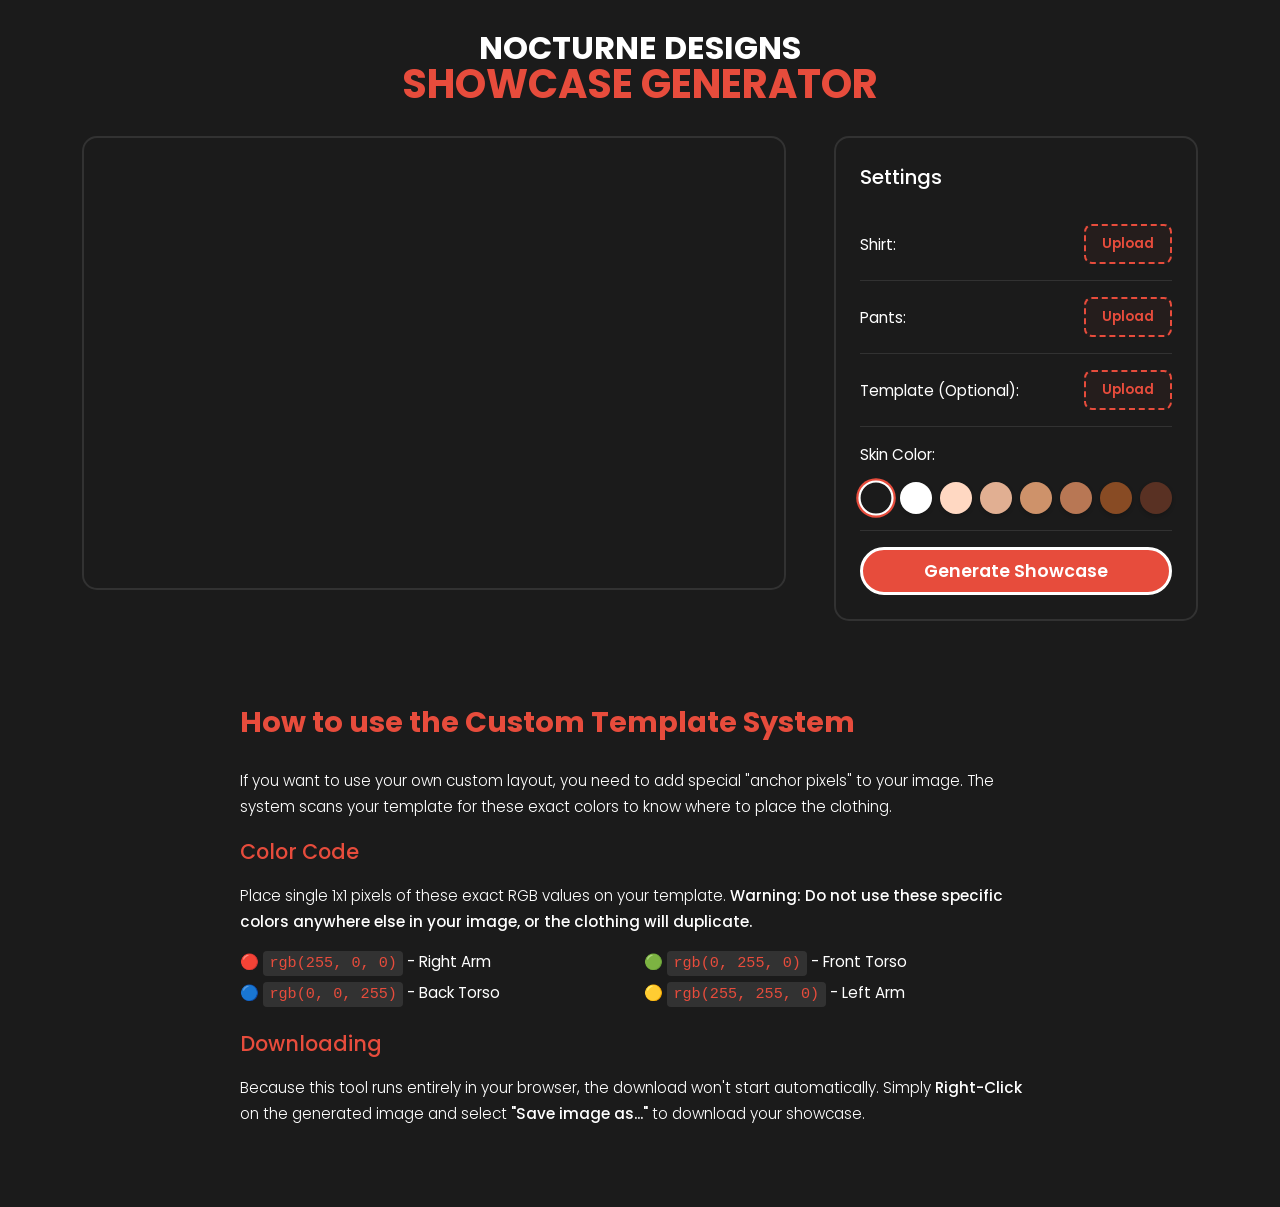
<file: atf-generator/index.html>
<!DOCTYPE html>
<html lang="en">
    <head>
        <meta charset="UTF-8" />
        <meta http-equiv="X-UA-Compatible" content="IE=edge" />
        <meta name="viewport" content="width=device-width, initial-scale=1.0" />
        <style>
            @import url('https://fonts.googleapis.com/css2?family=Poppins:wght@300;400;500;600;700&display=swap');
        </style>
        <link rel="stylesheet" href="style.css" />
        <script src="main.js" type="module" defer></script>
        <title>Nocturne Designs Showcase</title>
    </head>
    <body>
        <header>
            <h1 class="header__title">
                Nocturne Designs
                <span>Showcase Generator</span>
            </h1>
        </header>
        <main>
            <canvas data-screen></canvas>
            <div class="settings">
                <h2 class="settings__title">Settings</h2>
                <div class="setting">
                    <p class="setting__name">Shirt: <span class="setting__display" data-display="shirt"></span></p>
                    <button class="setting__button" data-input-type="changeSetting" data-setting="shirt">Upload</button>
                </div>
                <div class="setting">
                    <p class="setting__name">Pants: <span class="setting__display" data-display="pants"></span></p>
                    <button class="setting__button" data-input-type="changeSetting" data-setting="pants">Upload</button>
                </div>
                <div class="setting">
                    <p class="setting__name">Template (Optional): <span class="setting__display" data-display="template"></span></p>
                    <button class="setting__button" data-input-type="changeSetting" data-setting="template">Upload</button>
                </div>
                
                <div class="setting setting--vertical">
                    <p class="setting__name">Skin Color:</p>
                    <div class="color-palette" id="colorPalette">
                        <div class="color-swatch active" data-color="#1b1b1b" style="background: #1b1b1b"></div>
                        <div class="color-swatch" data-color="#ffffff" style="background: #ffffff"></div>
                        <div class="color-swatch" data-color="#FFD8C2" style="background: #FFD8C2"></div>
                        <div class="color-swatch" data-color="#E1AF92" style="background: #E1AF92"></div>
                        <div class="color-swatch" data-color="#CE926A" style="background: #CE926A"></div>
                        <div class="color-swatch" data-color="#B87754" style="background: #B87754"></div>
                        <div class="color-swatch" data-color="#884B24" style="background: #884B24"></div>
                        <div class="color-swatch" data-color="#593123" style="background: #593123"></div>
                    </div>
                    <input type="hidden" data-display="color" data-input-type="changeSetting" data-setting="color" value="#1b1b1b" />
                </div>

                <div class="setting">
                    <button class="setting__button setting__button--generate" data-input-type="generate">Generate Showcase</button>
                </div>
            </div>
            
            <div class="tutorial">
                <h2 class="tutorial__title">How to use the Custom Template System</h2>
                <p class="tutorial__text">
                    If you want to use your own custom layout, you need to add special "anchor pixels" to your image. The system scans your template for these exact colors to know where to place the clothing.
                </p>
                
                <h3 class="tutorial__subtitle">Color Code</h3>
                <p class="tutorial__text">
                    Place single 1x1 pixels of these exact RGB values on your template. 
                    <strong>Warning: Do not use these specific colors anywhere else in your image, or the clothing will duplicate.</strong>
                </p>
                <ul class="tutorial__list">
                    <li class="tutorial__list__element">🔴 <code>rgb(255, 0, 0)</code> - Right Arm</li>
                    <li class="tutorial__list__element">🟢 <code>rgb(0, 255, 0)</code> - Front Torso</li>
                    <li class="tutorial__list__element">🔵 <code>rgb(0, 0, 255)</code> - Back Torso</li>
                    <li class="tutorial__list__element">🟡 <code>rgb(255, 255, 0)</code> - Left Arm</li>
                </ul>

                <h3 class="tutorial__subtitle">Downloading</h3>
                <p class="tutorial__text">
                    Because this tool runs entirely in your browser, the download won't start automatically. Simply <strong>Right-Click</strong> on the generated image and select <strong>"Save image as..."</strong> to download your showcase.
                </p>
            </div>
        </main>

        <script>
            const swatches = document.querySelectorAll('.color-swatch');
            const colorInput = document.querySelector('input[data-display="color"]');
            
            swatches.forEach(swatch => {
                swatch.addEventListener('click', () => {
                    swatches.forEach(s => s.classList.remove('active'));
                    swatch.classList.add('active');
                    const color = swatch.getAttribute('data-color');
                    colorInput.value = color;
                    
                    const event = new Event('input', { bubbles: true });
                    colorInput.dispatchEvent(event);
                });
            });
        </script>
    </body>
</html>
</file>
<file: atf-generator/style.css>
* {
	color: white;
	font-family: 'Poppins', sans-serif;
	margin: 0;
	padding: 0;
    box-sizing: border-box;
}

button {
	background-color: transparent;
	cursor: pointer;
	border: none;
}

input {
	background-color: transparent;
	border: none;
	outline: none;
}

body, html {
	height: 100%;
}

/* Custom Scrollbar */
::-webkit-scrollbar { width: 10px; }
::-webkit-scrollbar-track { background: none; }
::-webkit-scrollbar-thumb { background: rgb(255, 255, 255, 0.2); }
::-webkit-scrollbar-thumb:hover { background: rgba(255, 255, 255, 0.4); }

/* Main Background */
body {
	background-color: #1b1b1b;
    overflow-y: auto;
}

/* Header */
header {
	display: grid;
	place-content: center;
	padding-block: 2rem;
}

.header__title {
	max-width: 24ch;
	line-height: 2rem;
	text-transform: uppercase;
	text-align: center;
    color: white;
}

.header__title span {
	line-height: 2.5rem;
	color: #E74C3C;
	font-size: 2.5rem;
    font-weight: 700;
}

/* Layout */
main {
	display: flex;
	justify-content: center;
	align-items: flex-start;
	gap: 3rem;
	flex-wrap: wrap;
	padding: 0 3rem 5rem 3rem;
}

main > *:not(.tutorial) {
	border: 2px solid rgba(255, 255, 255, 0.1);
	border-radius: 15px;
    overflow: hidden;
}

/* Settings Panel */
.settings {
	min-width: 320px;
	padding: 1.5rem;
}

.settings__title {
	margin-bottom: 2rem;
	font-size: 1.25rem;
	font-weight: 500;
    color: white;
}

.setting {
	display: flex;
	justify-content: space-between;
	align-items: center;
}

.setting--vertical {
    flex-direction: column;
    align-items: flex-start;
    gap: 1rem;
}

.setting:not(:last-child) {
	margin-bottom: 1rem;
	padding-bottom: 1rem;
	border-bottom: 1px solid rgba(255, 255, 255, 0.1);
}
 
.setting__name {
	font-weight: 400;
    font-size: 0.95rem;
    color: white;
}

.setting__display {
	max-width: 10ch;
	text-overflow: ellipsis;
	overflow: hidden;
	white-space: nowrap;
    font-size: 0.85rem;
    color: #888;
    margin-left: 0.5rem;
}

/* 
   Upload Buttons (Drop-zone styling)
   Replaced static buttons with a dashed border accent 
*/
.setting__button {
	padding: 0.5rem 1rem;
	border: 2px dashed #E74C3C;
	border-radius: 8px;
	color: #E74C3C;
    font-weight: 600;
    transition: all 0.2s;
    background: rgba(231, 76, 60, 0.05);
}

.setting__button:hover {
    background-color: rgba(231, 76, 60, 0.2);
    color: white;
    border-style: solid;
}

.setting__button--generate {
	border: none;
	background-color: #E74C3C;
	color: white;
	font-size: 1.1rem;
	font-weight: 600;
    width: 100%;
    border-radius: 30px;
    border-style: solid;
}

.setting__button--generate:hover {
    background-color: #c0392b;
    color: white;
}

/* 
   Color Palette 
   Matches the Roblox skin tones 
*/
.color-palette {
    display: flex;
    gap: 0.5rem;
    flex-wrap: wrap;
    width: 100%;
}

.color-swatch {
    width: 32px;
    height: 32px;
    border-radius: 50%;
    cursor: pointer;
    border: 2px solid transparent;
    transition: transform 0.2s, border-color 0.2s;
    box-shadow: 0 2px 4px rgba(0,0,0,0.2);
}

.color-swatch:hover {
    transform: scale(1.1);
}

.color-swatch.active {
    border-color: white;
    transform: scale(1.1);
    box-shadow: 0 0 0 2px #E74C3C;
}

/* Tutorial */
.tutorial {
	width: 100%;
	max-width: 800px;
	padding-top: 2rem;
}

.tutorial__title {
	margin-bottom: 1.5rem;
	font-size: 1.8rem;
    color: #E74C3C;
}

.tutorial__subtitle {
	margin-bottom: 1rem;
	font-size: 1.3rem;
	font-weight: 500;
    color: #E74C3C;
}

.tutorial__text {
	color: white;
	font-weight: 300;
	line-height: 1.7;
    font-size: 0.95rem;
}

.tutorial__text:not(:last-child) {
	margin-bottom: 1rem;
}

.tutorial__text strong {
	font-weight: 500;
    color: white;
}

.tutorial__list {
	margin-bottom: 1.5rem;
    list-style: none;
    display: grid;
    grid-template-columns: 1fr 1fr;
    gap: 0.5rem;
}

.tutorial__list__element {
	color: white;
	font-weight: 400;
    font-size: 0.95rem;
}

.tutorial__list__element code {
    background: rgba(255, 255, 255, 0.1);
    padding: 0.2rem 0.4rem;
    border-radius: 4px;
    font-family: monospace;
    color: #E74C3C;
}
</file>
